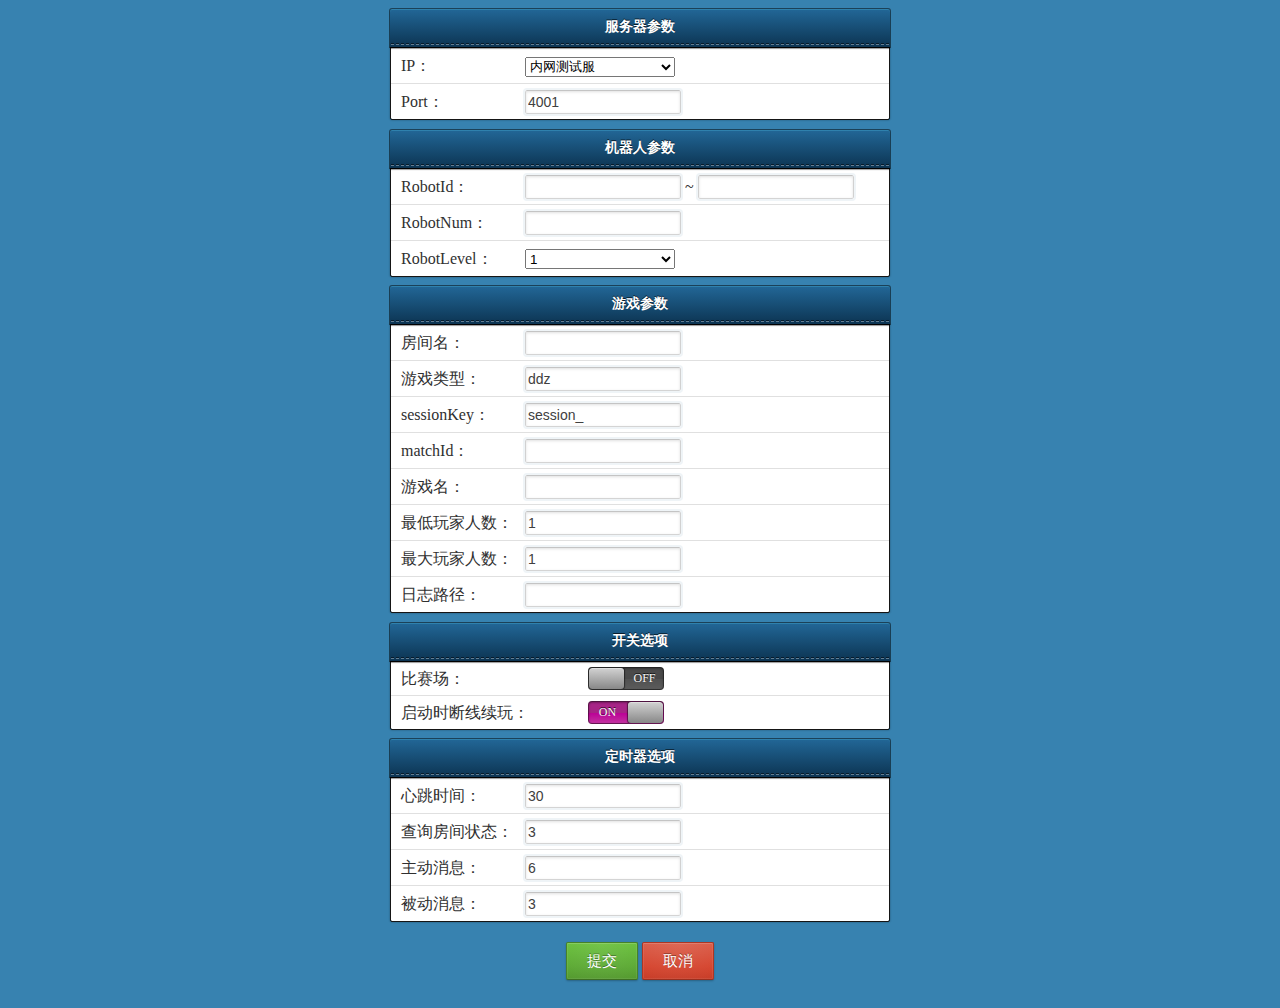
<file: web/conf_edit.html>
<!DOCTYPE html>
<html lang="en">
<head>
    <meta charset="UTF-8">
    <script type="text/javascript" src="public/lib/jquery-2.1.4.min.js"></script>
    <script type="text/javascript" src="public/lib/layer-v2.2/layer.js"></script>
    <script type="text/javascript" src="public/javascript/conf_edit.js"></script>
    <link rel="stylesheet" type="text/css" href="public/css/conf_edit.css">
    <title>Document</title>
</head>
<body>
    <form class="window">
        <div class="server">
            <div class="title-body">
                <h1>服务器参数</h1>
            </div>
            <div class="window-body">
                <div class="line">
                    <label class="input-label">IP：</label>
                    <select name="ip" class="select-ip">
                        <option value="192.168.1.88">内网测试服</option>
                        <option value="101.200.140.66">外网测试服</option>
                        <option value="10.44.32.94">线上正式服</option>
                    </select>
                </div>
                <div class="line">
                    <label class="input-label">Port：</label>
                    <input type="text" class="input-port"><i id="port-check"></i>
                </div>
            </div>
        </div>
        <div class="robot">
            <div class="title-body">
                <h1>机器人参数</h1>
            </div>
            <div class="window-body">
                <div class="line">
                    <label class="input-label">RobotId：</label>
                    <input type="text" class="input-id-start"><i id="id-start-check"></i>
                    <span class="id-range">~</span>
                    <input type="text" class="input-id-end"><i id="id-end-check"></i>
                </div>
                <div class="line">
                    <label class="input-label">RobotNum：</label>
                    <input type="text" class="input-robotnum"><i id="robotnum-check"></i>
                </div>
                <div class="line">
                    <label class="input-label">RobotLevel：</label>
                    <select class="select-robotlevel">
                        <option value="0">1</option>  
                        <option value="1">2</option>  
                        <option value="2">3</option>
                    </select> 
                </div>
            </div>
        </div>
        <div class="game">
            <div class="title-body">
                <h1>游戏参数</h1>
            </div>
            <div class="window-body">
                <div class="line">
                    <label class="input-label">房间名：</label>
                    <input type="text" class="input-roomname"><i id="roomname-check"></i>
                </div>
                <div class="line">
                    <label class="input-label">游戏类型：</label>
                    <input type="text" class="input-gametype"><i id="gametype-check"></i>
                </div>
                <div class="line">
                    <label class="input-label">sessionKey：</label>
                    <input type="text" class="input-sessionkey"><i id="sessionkey-check"></i>
                </div>
                <div class="line">
                    <label class="input-label">matchId：</label>
                    <input type="text" class="input-matchid"><i id="matchid-check"></i>
                </div>
                <div class="line">
                     <label class="input-label">游戏名：</label>
                     <input type="text" class="input-gamename"><i id="gamename-check"></i>
                </div>
                <div class="line">
                    <label class="input-label">最低玩家人数：</label>
                    <input type="text" class="input-minplayernum"><i id="minplayernum-check"></i>
                </div>
                <div class="line">
                    <label class="input-label">最大玩家人数：</label>
                    <input type="text" class="input-maxplayernum"><i id="maxplayernum-check"></i>
                </div>
                <div class="line">
                    <label class="input-label">日志路径：</label>
                    <input type="text" class="input-logpath"><i id="logpath-check"></i>
                </div>
            </div>
        </div>
        <div class="switch">
             <div class="title-body">
                <h1>开关选项</h1>
            </div>   
            <div class="window-body">
                <label for="one" class="switch-container">比赛场：
                    <input type="checkbox" id="one" name="one" value="1" class="switch-input switch-isMatch">
                    <div class="switch-box">
                        <span class="switch-label">On</span>
                        <span class="switch-label">Off</span>
                        <span class="switch-handle"></span>
                    </div>
                </label>
                <label for="two" class="switch-container">启动时断线续玩：
                    <input type="checkbox" id="two" name="two" value="1" class="switch-input switch-isKeepplay" checked>
                    <div class="switch-box">
                        <span class="switch-label">On</span>
                        <span class="switch-label">Off</span>
                        <span class="switch-handle"></span>
                    </div>
                </label>
            </div>
        </div>
        <div class="timer">
            <div class="title-body">
                <h1>定时器选项</h1>
            </div>
            <div class="window-body">
                <div class="line">
                    <label class="input-label">心跳时间：</label>
                    <input type="text" class="input-heartbeattime"><i id="heartbeattime-check"></i>
                </div>
                <div class="line">
                    <label class="input-label">查询房间状态：</label>
                    <input type="text" class="input-checkroomtime"><i id="checkroomtime-check"></i>
                </div>
                <div class="line">
                    <label class="input-label">主动消息：</label>
                    <input type="text" class="input-activemsgtime"><i id="activemsgtime-check"></i>
                </div>
                <div class="line">
                    <label class="input-label">被动消息：</label>
                    <input type="text" class="input-passivemsgtime"><i id="passivemsgtime-check"></i>
                </div>
            </div>
        </div>
        <div class="submit-box">
            <a href="#" class="button button-green button-submit">提交</a>
            <a href="#" class="button button-red button-cancel">取消</a>
        </div>
    </form>
    <script type="text/javascript">
    </script>
    <!-- <table>
        <tr>
            <td>服务器参数</td>
        </tr>
        <tr>
            <td>Ip:</td>
            <td><input type="text"></td>
            <td>Port:</td>
            <td><input type="text"></td>
        </tr>
        <tr>
            <td>机器人参数</td>
        </tr>
        <tr>
            <td>RobotId:</td>
            <td><input type="text"></td>
            <td>~</td>
            <td><input type="text"></td>
        </tr>
        <tr>
            <td>RobotNum:</td>
            <td><input type="text"></td>
            <td>RobotLevel:</td>
            <td>
                <select>  
                    <option value="0">1</option>  
                    <option value="1">2</option>  
                    <option value="2">3</option>  
                </select> 
            </td>
        </tr>
        <tr>
            <td>游戏参数</td>
        </tr>
        <tr>
            <td>房间名:</td>
            <td><input type="text"></td>
            <td>游戏类型：</td>
            <td><input type="text"></td>
        </tr>
        <tr>
            <td>sessionKey:</td>
            <td><input type="text"></td>
            <td>matchId:</td>
            <td><input type="text"></td>
        </tr>
        <tr>
            <td>游戏名：</td>
            <td><input type="text"></td>
            <td>最大玩家人数：</td>
            <td><input type="text"></td>
        </tr>
        <tr>
            <td>日志路径：</td>
            <td><input type="text"></td>
        </tr>
        <tr>
            <td>开关选项：</td>
        </tr>
        <tr>
            <td>比赛场：</td>
            <td>
                <input type="radio" name="match" value="true"/>是
                <input type="radio" name="match" value="false"/>否
            </td>
        </tr>
        <tr>
            <td>启动时断线续玩：</td>
            <td>
                <input type="radio" name="keepplay" value="true"/>是
                <input type="radio" name="keepplay" value="false"/>否
            </td>
        </tr>
        <tr>
            <td>定时器选项：</td>
        </tr>
        <tr>
            <td>心跳时间：</td>
            <td><input type="text"></td>
            <td>查询房间状态：</td>
            <td><input type="text"></td>
        </tr>
        <tr>
            <td>主动消息：</td>
            <td><input type="text"></td>
            <td>被动消息：</td>
            <td><input type="text"></td>
        </tr>
    </table> -->
    <!-- <form action="" method="post" class="white-pink">
        <h1>Robot Configure Edit
        </h1>
        <label class="input-label">
            <span>IP :</span>
            <input id="name" type="text" name="name" placeholder="Your Full Name" />
        </label>
        <label class="input-label">
            <span>Port :</span>
            <input id="email" type="email" name="email" placeholder="Valid Email Address" />
        </label>
        <label class="input-label">
            <span>IQLevel :</span>
            <textarea id="message" name="message" placeholder="Your Message to Us"></textarea>
        </label>
        <label class="input-label">
            <span>robotIdStart :</span>
            <textarea id="message" name="message" placeholder="Your Message to Us"></textarea>
        </label>
         <label class="input-label">
            <span>robotIdEnd :</span>
            <textarea id="message" name="message" placeholder="Your Message to Us"></textarea>
        </label>
        <label class="input-label">
            <span>Subject :</span>
            <select name="selection">
                <option value="Job Inquiry">Job Inquiry</option>
                <option value="General Question">General Question</option>
            </select>
        </label>
        <label class="input-label">
            <span>&nbsp;</span>
            <input type="button" class="button" value="Send" />
        </label>
    </form> -->
</body>
</html>
</file>
<file: web/public/css/conf_edit.css>
body {
  /*font: 12px/20px 'Lucida Grande', Verdana, sans-serif;*/
  font-family: "微软雅黑";
  color: #404040;
  background: #3782b0;
}

.window {
	width: 500px;
	margin: 0 auto;
}

.title-body {
  position: relative;
  margin: 0;
  height: 38px;
  background: #14466a;
  border-radius: 2px 2px 0 0;
  background-image: -webkit-linear-gradient(top, #226797, #0c3452);
  background-image: -moz-linear-gradient(top, #226797, #0c3452);
  background-image: -o-linear-gradient(top, #226797, #0c3452);
  background-image: linear-gradient(to bottom, #226797, #0c3452);
  -webkit-box-shadow: inset 0 1px #2f81ad, 0 2px 1px rgba(0, 0, 0, 0.4), 0 0 0 1px rgba(0, 0, 0, 0.5), 0 1px black;
  box-shadow: inset 0 1px #2f81ad, 0 2px 1px rgba(0, 0, 0, 0.4), 0 0 0 1px rgba(0, 0, 0, 0.5), 0 1px black;
}
.title-body > h1 {
  line-height: 36px;
  font-size: 14px;
  color: white;
  text-align: center;
  text-shadow: 0 -1px rgba(0, 0, 0, 0.7);
}
.title-body:before, .title-body:after {
  content: '';
  position: absolute;
  bottom: 2px;
  left: 1px;
  right: 1px;
  height: 0;
  border-top: 1px dashed #617c90;
  border-color: rgba(255, 255, 255, 0.35);
}
.title-body:after {
  bottom: 3px;
  border-color: #071c2c;
  border-color: rgba(0, 0, 0, 0.5);
}

.window-body {
  /*width: 500px;*/
  color: #303030;
  text-shadow: 0 1px rgba(255, 255, 255, 0.3);
  background-color: white;
  background-clip: content-box;
  border: 1px solid #151515;
  border-radius: 0 0 2px 2px;
  -webkit-box-shadow: 0 0 2px rgba(0, 0, 0, 0.4);
  box-shadow: 0 0 2px rgba(0, 0, 0, 0.4);
}

div.line {
	height: 35px;
	line-height: 35px;
}

div.line + div.line {
	border-top: 1px solid rgba(0, 0, 0, 0.12);
	-webkit-box-shadow: inset 0 1px rgba(255, 255, 255, 0.05);
	box-shadow: inset 0 1px rgba(255, 255, 255, 0.05);
	
}

.input-label {
	display: inline-block;
	width: 120px;
	margin-left: 10px;
}

input {
  font-family: 'Lucida Grande', Tahoma, Verdana, sans-serif;
  font-size: 14px;
}

input[type=text] {
  width: 150px;
  height: 20px;
  color: #404040;
  background: white;
  border: 1px solid;
  border-color: #c4c4c4 #d1d1d1 #d4d4d4;
  border-radius: 2px;
  outline: 2px solid #eff4f7;
  -moz-outline-radius: 3px;
  -webkit-box-shadow: inset 0 1px 3px rgba(0, 0, 0, 0.12);
  box-shadow: inset 0 1px 3px rgba(0, 0, 0, 0.12);
}
input[type=text]:focus{
  border-color: #7dc9e2;
  outline-color: #dceefc;
  outline-offset: 0;
}

input[type=submit] {
  padding: 0 18px;
  height: 29px;
  font-size: 12px;
  font-weight: bold;
  color: #527881;
  text-shadow: 0 1px #e3f1f1;
  background: #cde5ef;
  border: 1px solid;
  border-color: #b4ccce #b3c0c8 #9eb9c2;
  border-radius: 16px;
  outline: 0;
  -webkit-box-sizing: content-box;
  -moz-box-sizing: content-box;
  box-sizing: content-box;
  background-image: -webkit-linear-gradient(top, #edf5f8, #cde5ef);
  background-image: -moz-linear-gradient(top, #edf5f8, #cde5ef);
  background-image: -o-linear-gradient(top, #edf5f8, #cde5ef);
  background-image: linear-gradient(to bottom, #edf5f8, #cde5ef);
  -webkit-box-shadow: inset 0 1px white, 0 1px 2px rgba(0, 0, 0, 0.15);
  box-shadow: inset 0 1px white, 0 1px 2px rgba(0, 0, 0, 0.15);
}
input[type=submit]:active {
  background: #cde5ef;
  border-color: #9eb9c2 #b3c0c8 #b4ccce;
  -webkit-box-shadow: inset 0 0 3px rgba(0, 0, 0, 0.2);
  box-shadow: inset 0 0 3px rgba(0, 0, 0, 0.2);
}

select {
	height: 20px;
	width: 150px;
}

.switch-container {
  display: block;
  padding: 5px 5px 5px 10px;
  line-height: 23px;
  cursor: pointer;
  -webkit-user-select: none;
  -moz-user-select: none;
  -ms-user-select: none;
  user-select: none;
}
.switch-container + .switch-container {
  border-top: 1px solid rgba(0, 0, 0, 0.12);
  -webkit-box-shadow: inset 0 1px rgba(255, 255, 255, 0.05);
  box-shadow: inset 0 1px rgba(255, 255, 255, 0.05);
}

.switch-box {
  position: relative;
  float: right;
  right: 220px;
  line-height: 21px;
  width: 74px;
  overflow: hidden;
  background: #4b4b4b;
  border: 1px solid;
  border-color: rgba(0, 0, 0, 0.6) rgba(0, 0, 0, 0.45) rgba(0, 0, 0, 0.4);
  border-radius: 4px;
  background-image: -webkit-linear-gradient(top, #4b4b4b, #494949 50%, #505050 51%, #5b5b5b);
  background-image: -moz-linear-gradient(top, #4b4b4b, #494949 50%, #505050 51%, #5b5b5b);
  background-image: -o-linear-gradient(top, #4b4b4b, #494949 50%, #505050 51%, #5b5b5b);
  background-image: linear-gradient(to bottom, #4b4b4b, #494949 50%, #505050 51%, #5b5b5b);
  -webkit-box-shadow: inset 0 1px 2px rgba(0, 0, 0, 0.3), 0 1px rgba(255, 255, 255, 0.1);
  box-shadow: inset 0 1px 2px rgba(0, 0, 0, 0.3), 0 1px rgba(255, 255, 255, 0.1);
}

.switch-label {
  float: left;
  width: 37px;
  font-size: 12px;
  color: #fafafa;
  text-shadow: 0 -1px rgba(0, 0, 0, 0.8);
  text-align: center;
  text-transform: uppercase;
}

.switch-handle {
  position: absolute;
  top: 0;
  bottom: 0;
  left: 0;
  width: 35px;
  background: #c8c8c8;
  border-radius: 3px;
  background-image: -webkit-linear-gradient(top, #d2d2d2, #888888);
  background-image: -moz-linear-gradient(top, #d2d2d2, #888888);
  background-image: -o-linear-gradient(top, #d2d2d2, #888888);
  background-image: linear-gradient(to bottom, #d2d2d2, #888888);
  -webkit-box-shadow: inset 0 1px rgba(255, 255, 255, 0.3), 0 0 1px 1px rgba(0, 0, 0, 0.5);
  box-shadow: inset 0 1px rgba(255, 255, 255, 0.3), 0 0 1px 1px rgba(0, 0, 0, 0.5);
  -webkit-transition: left 0.15s ease-out;
  -moz-transition: left 0.15s ease-out;
  -o-transition: left 0.15s ease-out;
  transition: left 0.15s ease-out;
}

.switch-input {
  display: none;
}
.switch-input:checked + .switch-box {
  background: #a92488;
  background-image: -webkit-linear-gradient(top, #a92488, #a52485 50%, #bb0096 51%, #c331a0);
  background-image: -moz-linear-gradient(top, #a92488, #a52485 50%, #bb0096 51%, #c331a0);
  background-image: -o-linear-gradient(top, #a92488, #a52485 50%, #bb0096 51%, #c331a0);
  background-image: linear-gradient(to bottom, #a92488, #a52485 50%, #bb0096 51%, #c331a0);
}
.switch-input:checked + .switch-box .switch-handle {
  left: 39px;
}

.submit-box {
	text-align: center;
	padding: 20px;
}

.button {
  position: relative;
  display: inline-block;
  vertical-align: top;
  height: 36px;
  line-height: 36px;
  padding: 0 20px;
  font-size: 15px;
  color: white;
  text-align: center;
  text-decoration: none;
  text-shadow: 0 -1px rgba(0, 0, 0, 0.4);
  background-clip: padding-box;
  border: 1px solid;
  border-radius: 2px;
  cursor: pointer;
  -webkit-box-shadow: inset 0 1px rgba(255, 255, 255, 0.1), inset 0 0 0 1px rgba(255, 255, 255, 0.08), 0 1px 2px rgba(0, 0, 0, 0.25);
  box-shadow: inset 0 1px rgba(255, 255, 255, 0.1), inset 0 0 0 1px rgba(255, 255, 255, 0.08), 0 1px 2px rgba(0, 0, 0, 0.25);
}
.button:before {
  content: '';
  position: absolute;
  top: 0;
  bottom: 0;
  left: 0;
  right: 0;
  pointer-events: none;
  background-image: -webkit-radial-gradient(center top, farthest-corner, rgba(255, 255, 255, 0.08), rgba(255, 255, 255, 0));
  background-image: -moz-radial-gradient(center top, farthest-corner, rgba(255, 255, 255, 0.08), rgba(255, 255, 255, 0));
  background-image: -o-radial-gradient(center top, farthest-corner, rgba(255, 255, 255, 0.08), rgba(255, 255, 255, 0));
  background-image: radial-gradient(center top, farthest-corner, rgba(255, 255, 255, 0.08), rgba(255, 255, 255, 0));
}
.button:hover:before {
  background-image: -webkit-radial-gradient(farthest-corner, rgba(255, 255, 255, 0.18), rgba(255, 255, 255, 0.03));
  background-image: -moz-radial-gradient(farthest-corner, rgba(255, 255, 255, 0.18), rgba(255, 255, 255, 0.03));
  background-image: -o-radial-gradient(farthest-corner, rgba(255, 255, 255, 0.18), rgba(255, 255, 255, 0.03));
  background-image: radial-gradient(farthest-corner, rgba(255, 255, 255, 0.18), rgba(255, 255, 255, 0.03));
}
.button:active {
  -webkit-box-shadow: inset 0 1px 2px rgba(0, 0, 0, 0.2);
  box-shadow: inset 0 1px 2px rgba(0, 0, 0, 0.2);
}
.button:active:before {
  content: none;
}

.button-green {
  background: #5ca934;
  border-color: #478228 #478228 #3c6f22;
  background-image: -webkit-linear-gradient(top, #69c03b, #5ca934 66%, #54992f);
  background-image: -moz-linear-gradient(top, #69c03b, #5ca934 66%, #54992f);
  background-image: -o-linear-gradient(top, #69c03b, #5ca934 66%, #54992f);
  background-image: linear-gradient(to bottom, #69c03b, #5ca934 66%, #54992f);
}
.button-green:active {
  background: #5ca934;
  border-color: #3c6f22 #478228 #478228;
}

.button-red {
  background: #d5452f;
  border-color: #ae3623 #ae3623 #992f1f;
  background-image: -webkit-linear-gradient(top, #da5c48, #d5452f 66%, #c73d28);
  background-image: -moz-linear-gradient(top, #da5c48, #d5452f 66%, #c73d28);
  background-image: -o-linear-gradient(top, #da5c48, #d5452f 66%, #c73d28);
  background-image: linear-gradient(to bottom, #da5c48, #d5452f 66%, #c73d28);
}
.button-red:active {
  background: #d5452f;
  border-color: #992f1f #ae3623 #ae3623;
}
</file>
